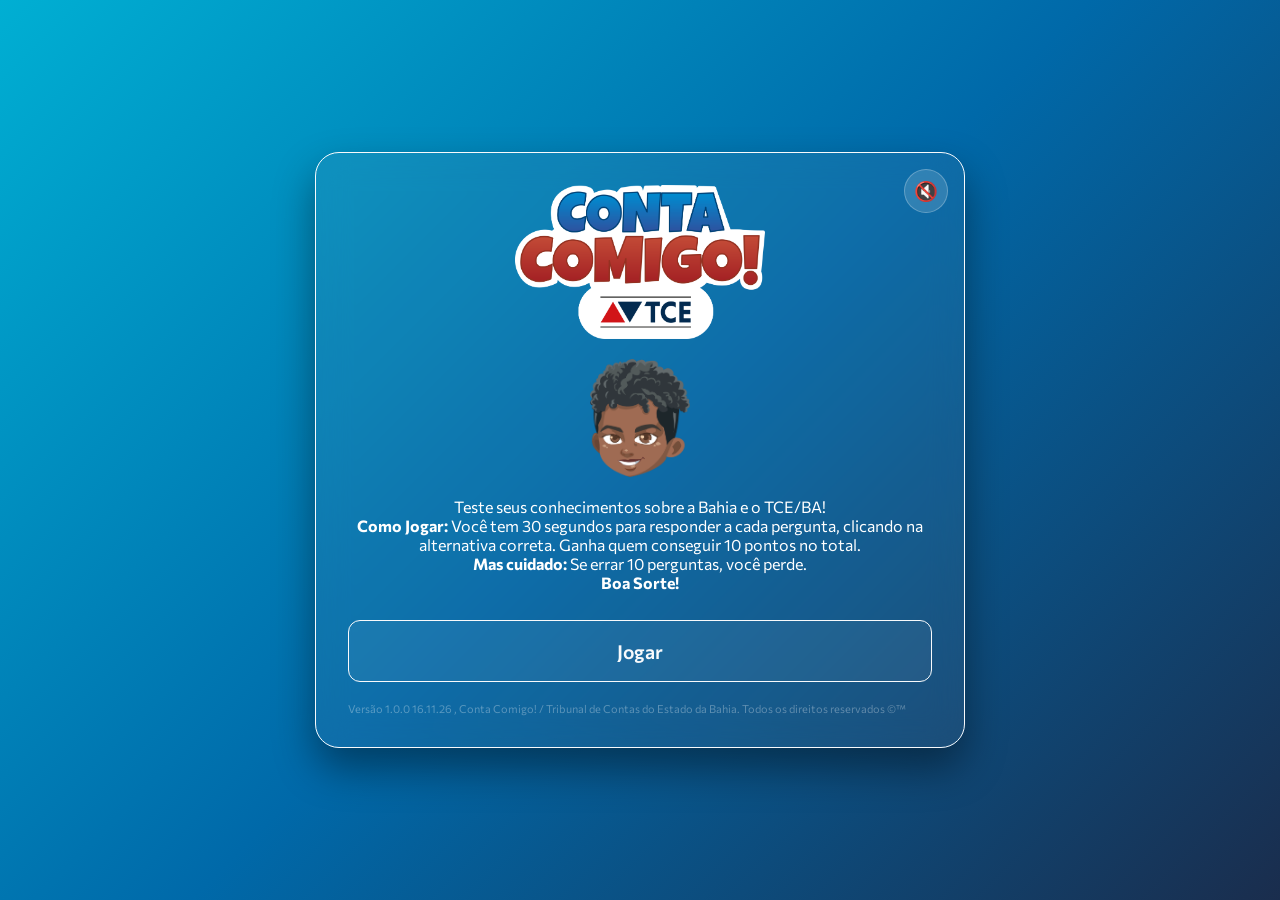
<file: index.html>
<!DOCTYPE html>
<html lang="pt-BR">
<head>
    <meta charset="UTF-8">
    <meta name="viewport" content="width=device-width, initial-scale=1.0">
    <title>Quiz Conta Comigo!</title>
    <link rel="stylesheet" href="style.css">
	<link rel="preconnect" href="https://fonts.googleapis.com">
<link rel="preconnect" href="https://fonts.gstatic.com" crossorigin>
<link href="https://fonts.googleapis.com/css2?family=Commissioner:wght@100..900&display=swap" rel="stylesheet">
</head>
<body>

    <div class="quiz-container">
        <button id="mute-btn" class="mute-btn" type="button" aria-label="Silenciar música" onclick="toggleMute()">🔇</button>
        <img src="logocctce.png" alt="Imagem do quiz" class="top-image">
        <!-- TELA INICIAL -->
        <section id="start-screen" class="screen active">
            <img src="contacomigo.png" alt="Logo Conta Comigo Digital" class="logo-jogo">
            <p class="description">Teste seus conhecimentos sobre a Bahia e o TCE/BA! <br> <b>Como Jogar:</b> Você tem 30 segundos para responder a cada pergunta, clicando na alternativa correta. Ganha quem conseguir 10 pontos no total. <br> <b>Mas cuidado: </b> Se errar 10 perguntas, você perde. <br> <b>Boa Sorte!</b></p>
            
            <div class="difficulty-buttons">
                <button class="btn btn-difficulty" onclick="startGame()">
                    <span>Jogar</span>
                </button>
            </div>
        </section>

        <!-- TELA DO QUIZ -->
        <section id="quiz-screen" class="screen">
            <!-- Cabeçalho do Quiz (Barra de progresso, Score, Temporizador) -->
            <div class="quiz-header">
                <div class="header-item">
                    <span class="label">Pontuação:</span>
                    <span id="score-display" class="value">0</span>
                </div>
                <div class="header-item">
                    <span class="label">Tempo:</span>
                    <span id="timer-display" class="value">30s</span>
                </div>
            </div>

            <!-- Barra de Progresso -->
            <div class="progress-bar-container">
                <div id="progress-bar" class="progress-bar"></div>
            </div>

            <!-- Conteúdo da Pergunta -->
            <div class="question-container">
                <h2 id="question-text">Texto da pergunta aqui...</h2>

                <!-- Botão de Dica -->
                <button id="hint-btn" class="btn btn-hint hidden" onclick="toggleHint()">💡 Ver Dica</button>

                <!-- Painel da Dica -->
                <div id="hint-box" class="hint-box hidden"></div>

                <div id="options-container" class="options-grid">
                    <!-- Botões gerados via JS -->
                </div>
            </div>

            <!-- Mensagem de Feedback -->
            <div id="feedback-message" class="feedback"></div>

            <!-- Botão Próxima Pergunta -->
            <button id="next-btn" class="btn btn-primary hidden" onclick="nextQuestion()">Próxima Pergunta</button>
        </section>

        <!-- TELA FINAL / RESULTADOS -->
        <section id="end-screen" class="screen">
            <h1 id="result-title">Fim de Jogo!</h1>
            <div id="result-icon" class="result-icon"></div>
            <p id="result-message">Você concluiu o quiz.</p>
            <p class="final-score-text">Pontuação final: <strong id="final-score">0</strong></p>
            <p>Acertos: <strong id="correct-count">0</strong></p>
            <p>Erros: <strong id="error-count">0</strong></p>
            
            <button class="btn btn-primary" onclick="restartGame()">Jogar Novamente</button>
        </section>
		<div class="version-tag">Versão 1.0.0 16.11.26 , Conta Comigo! / Tribunal de Contas do Estado da Bahia. Todos os direitos reservados ©™</div>
    </div>
<audio id="musica-fundo" src="musica-template.mp3" loop></audio>
   
    <script src="perguntas.js"></script>
    <script src="script.js"></script>
</body>
</html>
</file>
<file: style.css>
@charset "utf-8";
/* CSS Document */
/* RESET E CONFIGURAÇÕES BÁSICAS */
* {
    margin: 0;
    padding: 0;
    box-sizing: border-box;
    font-family: 'Commissioner', Tahoma, Geneva, Verdana, sans-serif;
}

:root {
    --bg-gradient: linear-gradient(135deg, #00afd3, #0069a9,#1a2d4d);
    --card-bg: rgba(190, 171, 171, 0.07);
    --card-border: #f8fafc;
    --text-primary: #f8fafc;
    --text-secondary: #ffffff;
    --accent-purple: #032B50;
    --accent-hover: #0a5280;
    --correct-color: #22c55e;
    --incorrect-color: #ef4444;
    --warning-color: #f59e0b;
}

body {
    min-height: 100vh;
    display: flex;
    justify-content: center;
    align-items: center;
    background: var(--bg-gradient);
    color: var(--text-primary);
    padding: 20px;
}

/* CONTAINER PRINCIPAL (GLASSMORPHISM) */
.quiz-container {
    width: 100%;
    max-width: 650px;
    background: var(--card-bg);
    backdrop-filter: blur(16px);
    -webkit-backdrop-filter: blur(16px);
    border: 1px solid var(--card-border);
    border-radius: 24px;
    padding: 32px;
    box-shadow: 0 20px 40px rgba(0, 0, 0, 0.4);
    position: relative;
    overflow: hidden;
}

.top-image {
    display: block;
    width: 250px;
    height: auto;
    margin: 0 auto 20px;
    border-radius: 16px;
}

.mute-btn {
    position: absolute;
    top: 16px;
    right: 16px;
    background: rgba(255, 255, 255, 0.14);
    border: 1px solid rgba(255, 255, 255, 0.25);
    color: #fff;
    width: 44px;
    height: 44px;
    border-radius: 50%;
    font-size: 1.2rem;
    cursor: pointer;
    display: flex;
    align-items: center;
    justify-content: center;
    z-index: 2;
}

.mute-btn:hover {
    background: rgba(255, 255, 255, 0.24);
}

/* CONTROLADOR DE TELAS */
.screen {
    display: none;
    flex-direction: column;
    align-items: center;
    text-align: center;
    animation: fadeIn 0.4s ease-in-out;
}

.screen.active {
    display: flex;
}

@keyframes fadeIn {
    from { opacity: 0; transform: translateY(10px); }
    to { opacity: 1; transform: translateY(0); }
}

/* TYPOGRAPHY */
h1 {
	
    font-size: 2.2rem;
    margin-bottom: 12px;
    background: linear-gradient(to right, #ffffff, #F7F4EB);
    -webkit-background-clip: text;
    -webkit-text-fill-color: transparent;
}
/* ESTILO DA LOGO DO JOGO */
.logo-jogo {
    width: 100%;
    max-width: 100px; /* Controla o tamanho máximo que a imagem pode atingir */
    height: auto;
    margin-bottom: 20px; /* Adiciona um respiro entre a logo e o parágrafo abaixo */
    display: block;
}

.description {
    color: var(--text-secondary);
    margin-bottom: 28px;
    font-size: 1rem;
}

/* BOTÕES GENÉRICOS */
.btn {
    border: none;
    outline: none;
    cursor: pointer;
    border-radius: 12px;
    font-weight: 600;
    transition: all 0.2s cubic-bezier(0.4, 0, 0.2, 1);
}

.btn-primary {
    background: var(--accent-purple);
    color: #ffffff;
    padding: 14px 28px;
    font-size: 1rem;
    margin-top: 20px;
    width: 100%;
}

.btn-primary:hover {
    background: var(--accent-hover);
    transform: translateY(-2px);
    box-shadow: 0 8px 20px rgba(92, 190, 246, 0.35);
}

/* BOTÕES DE DIFICULDADE */
.difficulty-buttons {
    display: flex;
    flex-direction: column;
    gap: 16px;
    width: 100%;
}

.btn-difficulty {
    background: rgba(255, 255, 255, 0.05);
    border: 1px solid var(--card-border);
    color: var(--text-primary);
    padding: 18px;
    display: flex;
    flex-direction: column;
    align-items: center;
    gap: 4px;
}

.btn-difficulty span {
    font-size: 1.2rem;
}

.btn-difficulty small {
    color: var(--text-secondary);
    font-weight: 400;
    font-size: 1rem;
}

.btn-difficulty:hover {
    background: rgba(255, 255, 255, 0.12);
    border-color: var(--accent-purple);
    transform: translateY(-2px);
}

/* HEADER DO QUIZ */
.quiz-header {
    display: flex;
    justify-content: space-between;
    width: 100%;
    margin-bottom: 16px;
}

.header-item {
    font-size: 1.1rem;
    font-weight: 500;
}

.header-item .value {
    font-weight: 700;
    color: #8bbbfa;
}

/* BARRA DE PROGRESSO */
.progress-bar-container {
    width: 100%;
    height: 8px;
    background: rgba(255, 255, 255, 0.1);
    border-radius: 4px;
    overflow: hidden;
    margin-bottom: 24px;
}

.version-tag {
    margin-top: 20px;   /* Empurra o texto para a parte inferior da caixa */
    align-self: center; /* Centraliza o texto no meio horizontal da caixa */
    font-size: 11px;
    color: var(--text-secondary, #94a3b8);
    opacity: 0.3;
    pointer-events: none;
}

.progress-bar {
    height: 100%;
    width: 0%;
    background: linear-gradient(to right, #fd9595, #fffabe, #9dfbdd);
    transition: width 0.3s ease;
}

/* ÁREA DA PERGUNTA */
.question-container {
    width: 100%;
    margin-bottom: 20px;
}

#question-text {
    font-size: 1.3rem;
    margin-bottom: 24px;
    line-height: 1.4;
    text-align: left;
}

/* ESTILOS DE DICA */
.btn-hint {
    background: rgba(245, 158, 11, 0.15);
    border: 1px solid var(--warning-color);
    color: #fcd34d;
    padding: 8px 16px;
    font-size: 0.9rem;
    margin-bottom: 16px;
    width: auto;
    display: inline-flex;
    align-items: center;
    gap: 6px;
}

.btn-hint:hover {
    background: rgba(245, 158, 11, 0.3);
}

.hint-box {
    background: rgba(0, 0, 0, 0.3);
    border-left: 4px solid var(--warning-color);
    padding: 12px 16px;
    border-radius: 8px;
    margin-bottom: 20px;
    text-align: left;
    font-size: 0.95rem;
    color: #fef08a;
    animation: fadeIn 0.3s ease;
}

.hint-box a {
    color: #60a5fa;
    text-decoration: underline;
    font-weight: 600;
}

.hint-box a:hover {
    color: #93c5fd;
}

/* ALTERNATIVAS */
.options-grid {
    display: flex;
    flex-direction: column;
    gap: 12px;
    width: 100%;
}

.option-btn {
    background: rgba(255, 255, 255, 0.05);
    border: 1px solid var(--card-border);
    color: var(--text-primary);
    padding: 16px;
    border-radius: 12px;
    text-align: left;
    font-size: 1rem;
    cursor: pointer;
    transition: all 0.2s ease;
}

.option-btn:hover:not([disabled]) {
    background: rgba(255, 255, 255, 0.12);
    border-color: rgba(255, 255, 255, 0.3);
}

.option-btn[disabled] {
    cursor: not-allowed;
}

/* ESTADOS DAS ALTERNATIVAS */
.option-btn.correct {
    background: rgba(34, 197, 94, 0.2) !important;
    border-color: var(--correct-color) !important;
    color: #4ade80 !important;
    font-weight: 700;
}

.option-btn.incorrect {
    background: rgba(239, 68, 68, 0.2) !important;
    border-color: var(--incorrect-color) !important;
    color: #f87171 !important;
}

/* MENSAGEM DE FEEDBACK */
.feedback {
    min-height: 28px;
    margin-top: 12px;
    font-size: 1.1rem;
    font-weight: 600;
}

.feedback.correct {
    color: var(--correct-color);
}

.feedback.incorrect {
    color: var(--incorrect-color);
}

.hidden {
    display: none !important;
}

/* TELA DE RESULTADOS */
.result-icon {
    font-size: 4rem;
    margin: 12px 0;
}

.final-score-text {
    font-size: 1.2rem;
    margin: 16px 0 24px;
    color: var(--text-secondary);
}

.final-score-text strong {
    color: var(--text-primary);
    font-size: 1.6rem;
}

/* RESPONSIVIDADE */
@media (max-width: 480px) {
    .quiz-container {
        padding: 20px;
    }

    h1 {
        font-size: 1.8rem;
    }

    #question-text {
        font-size: 1.1rem;
    }

    .option-btn {
        padding: 12px;
        font-size: 0.95rem;
    }
}
</file>
